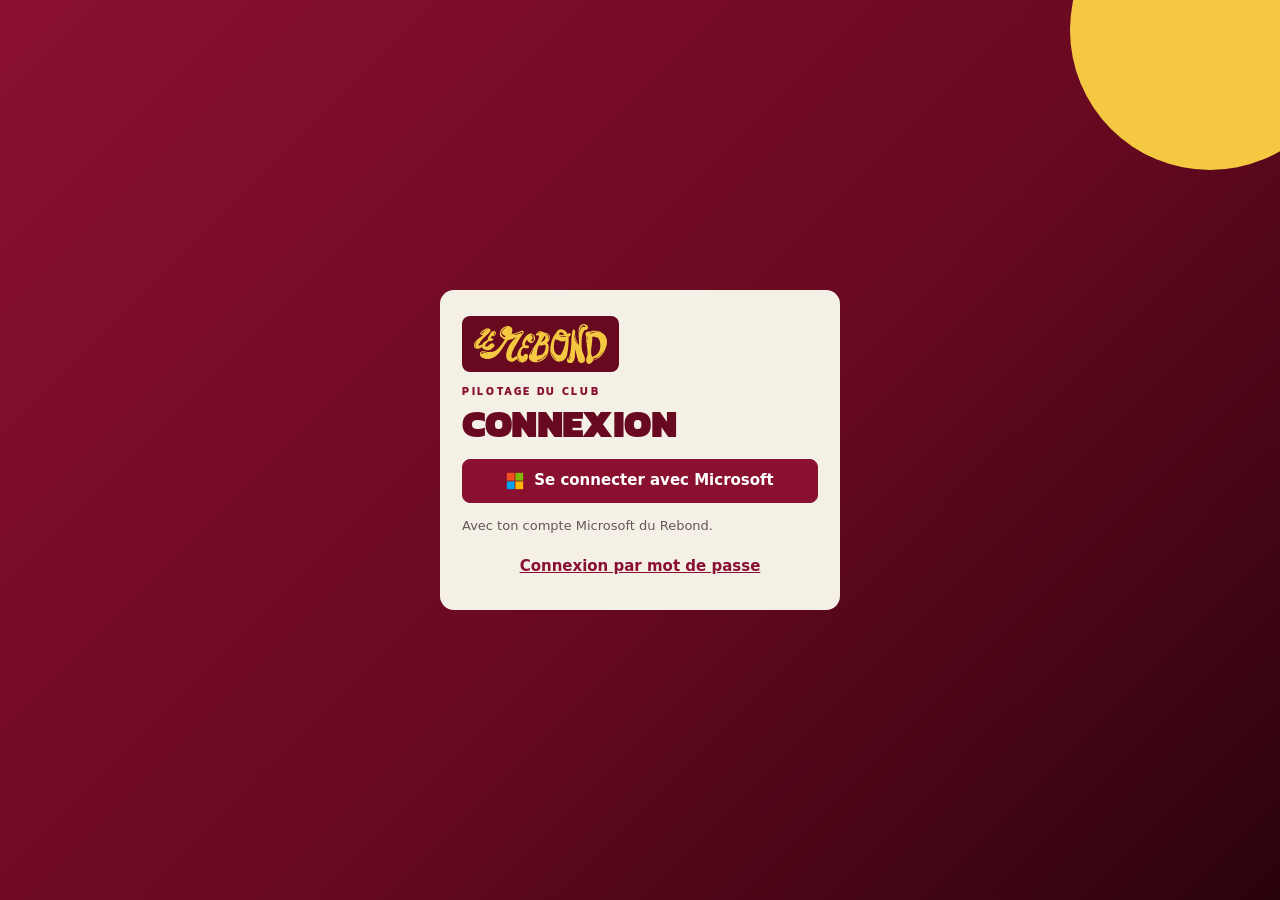
<file: index.html>
<!doctype html>
<html lang="fr">
  <head>
    <meta charset="UTF-8" />
    <meta name="viewport" content="width=device-width, initial-scale=1" />
    <meta name="robots" content="noindex, nofollow" />
    <meta name="theme-color" content="#680920" />
    <title>Pilotage · Le Rebond</title>
    <link rel="icon" href="/logo-signature.svg" />
    <script type="module" crossorigin src="/assets/index-BHkYsU44.js"></script>
    <link rel="stylesheet" crossorigin href="/assets/index-BYnCB-vu.css">
  </head>
  <body>
    <div id="app"></div>
  </body>
</html>
</file>
<file: assets/index-BYnCB-vu.css>
@font-face{font-family:Kanit;font-weight:500;font-display:swap;src:url(/fonts/k-500.woff2) format("woff2")}@font-face{font-family:Kanit;font-weight:700;font-display:swap;src:url(/fonts/k-700.woff2) format("woff2")}@font-face{font-family:Kanit;font-weight:900;font-display:swap;src:url(/fonts/k-900.woff2) format("woff2")}:root{--bordeaux: #8a1030;--bordeaux-2: #680920;--bordeaux-3: #2a030c;--jaune: #f4c941;--creme: #f4f0e6;--surface: #fffdf8;--encre: #2a1a1e;--encre-2: #65565a;--trait: #e6dfd2;--hausse: #1e7d4f;--baisse: #b3261e;--attention: #8a5a00;--fond-attention: #fbefcb;color-scheme:light}*{box-sizing:border-box}html{-webkit-text-size-adjust:100%;-webkit-font-smoothing:antialiased;-moz-osx-font-smoothing:grayscale}body{margin:0;background:var(--creme);color:var(--encre);font:400 15px/1.45 system-ui,-apple-system,Segoe UI,Roboto,sans-serif;overflow-x:hidden}h1,h2,h3{font-family:Kanit,system-ui,sans-serif;margin:0;line-height:1.1;text-wrap:balance}h1{font-weight:900;font-size:clamp(26px,5vw,38px);text-transform:uppercase;letter-spacing:-.01em;color:var(--bordeaux-2)}h2{font-weight:700;font-size:18px}h3{font-weight:700;font-size:15px;margin-top:8px}button,input,select,textarea{font:inherit;color:inherit}input,select,textarea{font-weight:400}:focus-visible{outline:3px solid #2072af;outline-offset:2px}.surtitre{margin:0 0 6px;font:700 11px/1 Kanit,sans-serif;letter-spacing:.24em;text-transform:uppercase;color:var(--bordeaux)}.note{margin:0;color:var(--encre-2);font-size:13px;text-wrap:pretty}.note.bloc{display:block}.vide,.chargement{color:var(--encre-2);padding:12px 0;margin:0}.chargement{padding:24px 16px}.erreur{background:#fbe4e2;color:#8c1d18;padding:10px 12px;border-radius:8px;margin:0 0 12px}.entete{position:relative;overflow:hidden;color:var(--creme);background:linear-gradient(135deg,var(--bordeaux),var(--bordeaux-2) 55%,var(--bordeaux-3));padding:12px 16px 0}.entete:after{content:"";position:absolute;top:0;right:0;bottom:0;left:0;pointer-events:none;opacity:.13;background:linear-gradient(#fff,#fff) 0 calc(100% - 18px) / 100% 1px no-repeat,linear-gradient(#fff,#fff) 62% 0 / 1px 100% no-repeat}.balle{position:absolute;border-radius:50%;background:var(--jaune);width:110px;height:110px;top:-44px;right:-24px}.entete-haut,.entete nav{position:relative;z-index:1;max-width:1180px;margin:0 auto}.entete-haut{display:flex;justify-content:space-between;align-items:center;gap:12px;padding-right:70px}.marque{display:flex;align-items:center;gap:10px;color:inherit;text-decoration:none;font:700 11px Kanit,sans-serif;letter-spacing:.24em;text-transform:uppercase}.marque img{height:34px;display:block}.compte{display:flex;gap:12px;align-items:center;font-size:13px;flex-wrap:wrap;justify-content:flex-end;text-align:right}.entete nav{display:flex;gap:4px;margin-top:12px;overflow-x:auto;scrollbar-width:none}.entete nav a{color:var(--creme);opacity:.85;text-decoration:none;font:500 14px Kanit,sans-serif;padding:9px 14px;border-radius:8px 8px 0 0;white-space:nowrap}.entete nav a:hover{opacity:1;background:#ffffff1a}.entete nav a[aria-current]{background:var(--creme);color:var(--bordeaux-2);opacity:1}.entete nav a{display:inline-flex;align-items:center}.sous-nav{position:sticky;top:0;z-index:5;background:var(--creme);border-bottom:1px solid var(--trait)}.sous-nav>div{position:relative;max-width:1180px;margin:0 auto;padding:8px 16px;display:flex;gap:4px;overflow-x:auto;scrollbar-width:none}.sous-nav>div::-webkit-scrollbar{display:none}.sous-nav a{flex:none;display:inline-flex;align-items:center;min-height:36px;padding:6px 12px;border-radius:8px;color:var(--encre-2);text-decoration:none;font:500 14px Kanit,sans-serif;white-space:nowrap}.sous-nav a:hover{background:#ebe4d6;color:var(--encre)}.sous-nav a[aria-current]{background:var(--bordeaux);color:#fff}@media (max-width: 640px){.sous-nav{position:static}.sous-nav>div{flex-wrap:wrap;overflow:visible;padding:8px 12px}.sous-nav a{min-height:34px;padding:5px 10px;font-size:13.5px}}.coquille.plein{display:flex;flex-direction:column;height:100dvh}.coquille.plein .cadre-admin:not([hidden]){flex:1;height:auto;min-height:0}.contenu{max-width:1180px;margin:0 auto;padding:22px 16px 60px}.cadre-admin{display:block;width:100%;height:calc(100dvh - 112px);min-height:520px;border:0;background:#2a030c}.cadre-admin[hidden]{display:none}.page{display:grid;gap:16px;min-width:0}.page>*{min-width:0}.titre-page{display:flex;justify-content:space-between;align-items:flex-end;gap:16px;flex-wrap:wrap}.titre-page>.note{flex-basis:100%;max-width:75ch;margin-top:-8px;font-size:14px}.accueil{position:relative;overflow:hidden;min-height:100dvh;display:grid;place-items:center;padding:16px;background:linear-gradient(135deg,var(--bordeaux),var(--bordeaux-2) 55%,var(--bordeaux-3))}.accueil .balle{width:280px;height:280px;top:-110px;right:-70px}.accueil-carte{position:relative;width:100%;max-width:400px;background:var(--creme);border-radius:14px;padding:26px 22px;display:grid;gap:14px}.accueil-logo{height:56px;justify-self:start;background:var(--bordeaux-2);border-radius:8px;padding:8px 12px}.accueil-carte .surtitre{margin-bottom:-8px}.formulaire{display:grid;gap:12px}label{display:grid;gap:4px;font-size:13px;font-weight:600}input:not([type=checkbox]),select{width:100%;padding:10px 11px;min-height:44px;border:1px solid #cfc6b6;border-radius:8px;background:#fff;font-weight:400;font-size:16px}.bouton{padding:10px 14px;min-height:44px;border-radius:8px;border:1px solid #cfc6b6;background:var(--surface);cursor:pointer;font-weight:600}.bouton:hover{background:#f8f3e8}.bouton.principal{background:var(--bordeaux);border-color:var(--bordeaux);color:#fff}.bouton.principal:hover{background:var(--bordeaux-2)}.bouton:disabled{opacity:.6;cursor:default}.lien{background:none;border:0;padding:6px 0;color:var(--bordeaux);font-weight:600;cursor:pointer;text-decoration:underline}.lien.clair{color:var(--creme)}.segments{display:inline-flex;flex-wrap:wrap;gap:4px;padding:4px;background:#e9e2d3;border-radius:10px;justify-self:start;max-width:100%}.segments button{border:0;background:none;padding:8px 12px;min-height:38px;border-radius:7px;cursor:pointer;font-weight:600;font-size:14px;color:var(--encre-2)}.segments button[aria-pressed=true]{background:var(--bordeaux);color:#fff}.segments.petit{padding:3px}.segments.petit button{padding:5px 10px;min-height:32px;font-size:13px}.filtres{display:flex;justify-content:space-between;align-items:flex-end;gap:12px;flex-wrap:wrap}.selecteur{min-width:150px}.tuiles{display:grid;gap:10px;grid-template-columns:repeat(auto-fit,minmax(160px,1fr))}.tuile{background:var(--surface);border:1px solid var(--trait);border-radius:12px;padding:13px 14px;display:grid;gap:3px;align-content:start}.tuile-nom{font-size:13px;color:var(--encre-2)}.tuile strong{font:700 clamp(20px,3vw,26px)/1.15 Kanit,sans-serif;font-variant-numeric:tabular-nums}.tuile-pied{font-size:12.5px;color:var(--encre-2)}.tuile.forte{background:var(--bordeaux-2);border-color:var(--bordeaux-2);color:var(--creme)}.tuile.forte .tuile-nom,.tuile.forte .tuile-pied{color:#f0dcdc}.tuile.forte strong{color:var(--jaune)}.tuile.forte .variation{color:#fff}.variation{font-weight:700;font-size:12.5px;white-space:nowrap;font-variant-numeric:tabular-nums}.variation.hausse{color:var(--hausse)}.variation.baisse{color:var(--baisse)}.variation.neutre{color:var(--encre-2)}.carte{background:var(--surface);border:1px solid var(--trait);border-radius:12px;padding:15px;display:grid;grid-template-columns:minmax(0,1fr);gap:10px;min-width:0;align-content:start}.carte-titre{display:flex;justify-content:space-between;align-items:center;gap:10px;flex-wrap:wrap}.deux-colonnes{display:grid;gap:16px;grid-template-columns:repeat(auto-fit,minmax(min(100%,380px),1fr))}.graphe{position:relative;width:100%;min-width:0}.graphe svg{display:block}.graphe .grille{stroke:var(--trait);stroke-width:1}.graphe .axe{fill:var(--encre-2);font-size:11.5px;font-variant-numeric:tabular-nums}.graphe .valeur{fill:var(--encre);font-size:12px;font-weight:700;font-variant-numeric:tabular-nums}.graphe .estompe{opacity:.45}.graphe rect[tabindex]:focus{outline:none}.infobulle{position:absolute;width:190px;transform:translateY(-100%);background:var(--bordeaux-3);color:#fff;border-radius:8px;padding:9px 11px;font-size:12.5px;pointer-events:none;z-index:2;display:grid;gap:3px}.ligne-info{display:flex;align-items:center;gap:6px}.ligne-info b{margin-left:auto;font-variant-numeric:tabular-nums}.ligne-info.total{border-top:1px solid rgba(255,255,255,.25);padding-top:3px;margin-top:2px}.pastille{width:10px;height:10px;border-radius:3px;display:inline-block;flex:none}.legende{list-style:none;display:flex;flex-wrap:wrap;gap:4px 14px;margin:0;padding:0;font-size:13px;color:var(--encre-2)}.legende li{display:flex;align-items:center;gap:6px}.classement{list-style:none;margin:0;padding:0;display:grid;grid-template-columns:minmax(0,1fr);gap:9px}.rang-texte{display:flex;align-items:baseline;gap:8px;font-size:14px}.rang-nom{flex:1;min-width:0;overflow:hidden;text-overflow:ellipsis;white-space:nowrap}.rang-valeur{font-weight:700;font-variant-numeric:tabular-nums;white-space:nowrap}.rang-texte .variation{min-width:74px;text-align:right}.rang-piste{height:8px;margin-top:3px}.rang-piste span{display:block;height:100%;border-radius:0 4px 4px 0}.mouvements{list-style:none;margin:0;padding:0;display:grid;gap:7px}.mouvements li{display:flex;gap:10px;font-size:14px}.tableau-details summary{cursor:pointer;font-size:13px;font-weight:600;color:var(--bordeaux);padding:4px 0}.defile{overflow-x:auto}table{border-collapse:collapse;width:100%;font-size:13px}th,td{padding:6px 8px;border-bottom:1px solid var(--trait);text-align:left;white-space:nowrap}.nombre{text-align:right;font-variant-numeric:tabular-nums}.achats-barre{display:flex;flex-wrap:wrap;gap:10px;justify-content:space-between;align-items:center}.achats-filtres{display:grid;gap:10px;grid-template-columns:repeat(auto-fit,minmax(min(100%,180px),1fr));align-items:end}.achats-filtres label{display:grid;gap:4px;font-size:13px;font-weight:600;color:var(--encre-2)}.achats-fichiers{list-style:none;margin:0;padding:0;display:grid;gap:6px;font-size:14px}.achats-fichiers li{display:flex;flex-wrap:wrap;gap:4px 8px;align-items:baseline}.achats-fichier-nom{overflow-wrap:anywhere;font-weight:600}.achats-ouvrir{background:none;border:0;padding:4px 0;cursor:pointer;font-weight:600;color:var(--bordeaux);white-space:nowrap}.achats-factures tr.ouverte td{background:#fbf7ee;border-bottom-color:transparent}.achats-detail>td{background:#fbf7ee;padding:4px 8px 12px;white-space:normal}.achats-lignes{display:grid;gap:6px}.achats-lignes table{background:var(--surface);border-radius:8px}.achats-designation{white-space:normal;min-width:180px;max-width:340px}select.achats-categorie{width:auto;min-height:34px;padding:4px 6px;font-size:13px}.achats-familles{list-style:none;margin:0;padding:0;display:grid;gap:8px}.achats-familles summary{cursor:pointer;list-style:none;display:grid}.achats-familles summary::-webkit-details-marker{display:none}.achats-familles details[open] summary{margin-bottom:6px}.achats-total td{font-weight:700;border-bottom:2px solid var(--trait)}.achats-negatif{color:var(--baisse)}.tournois,.fiches{list-style:none;margin:0;padding:0;display:grid;gap:8px}.tournoi{background:var(--surface);border:1px solid var(--trait);border-radius:12px;overflow:hidden}.tournoi.etat-relance{border-left:4px solid #d99a00}.tournoi.etat-complet{border-left:4px solid var(--hausse)}.tournoi-tete{width:100%;display:grid;grid-template-columns:auto minmax(0,1fr) auto;gap:12px;align-items:center;padding:11px 13px;background:none;border:0;text-align:left;cursor:pointer}.tournoi-tete:hover{background:#fbf7ee}.tournoi-date{display:grid;justify-items:center;width:46px;line-height:1.05}.tournoi-date b{font:900 24px/1.05 Kanit,sans-serif;color:var(--bordeaux)}.tournoi-date small{font-size:11px;color:var(--encre-2)}.tournoi-corps{display:grid;gap:3px;min-width:0}.tournoi-corps .infos{display:flex;flex-wrap:wrap;gap:0 6px}.tournoi-corps .infos>span{white-space:nowrap}.tournoi-corps .infos>span:not(:last-child):after{content:"·";margin-left:6px}.tournoi-nom{font-weight:700;display:flex;flex-wrap:wrap;gap:6px;align-items:center}.jauge{display:block;height:8px;background:#efe8da;border-radius:4px;margin:3px 0 1px;overflow:hidden}.jauge span{display:block;height:100%;background:var(--bordeaux);border-radius:0 4px 4px 0}.etat-complet .jauge span{background:var(--hausse)}.sources{font-size:12px}.tournoi-compte{display:grid;justify-items:end;line-height:1.1}.tournoi-compte b{font:700 22px/1.1 Kanit,sans-serif;font-variant-numeric:tabular-nums}.tournoi-compte b small{font-size:14px;font-weight:500;color:var(--encre-2)}.tournoi-compte>small{font-size:12px;color:var(--encre-2)}.etiquette{display:inline-flex;gap:4px;align-items:center;font-size:11.5px;font-weight:600;padding:2px 7px;border-radius:99px;background:#efe8da;color:var(--encre-2);white-space:nowrap}.etiquette.relance{background:var(--fond-attention);color:var(--attention)}.etiquette.complet{background:#dcefe4;color:var(--hausse)}.etiquette.role{background:var(--bordeaux);color:#fff}.etiquette.exception{background:var(--fond-attention);color:var(--attention)}.detail{display:grid;gap:16px;grid-template-columns:repeat(auto-fit,minmax(min(100%,300px),1fr));padding:4px 14px 14px;border-top:1px solid var(--trait)}.paires{list-style:none;margin:8px 0;padding:0;display:grid;gap:6px;font-size:14px}.paires li{display:grid}.ajout{display:grid;gap:10px;grid-template-columns:repeat(auto-fit,minmax(170px,1fr));align-items:end}.fiche{background:var(--surface);border:1px solid var(--trait);border-radius:12px}.fiche.inactif{opacity:.65}.fiche-tete{width:100%;display:flex;flex-wrap:wrap;justify-content:space-between;align-items:center;gap:8px;padding:12px 14px;background:none;border:0;text-align:left;cursor:pointer}.fiche-tete>span:first-child{min-width:0;overflow-wrap:anywhere}.fiche-tete .etiquette{margin-left:6px}.fiche-droite{display:flex;flex-wrap:wrap;gap:6px 10px;align-items:center;justify-content:flex-end}.fiche-corps{padding:2px 14px 14px;border-top:1px solid var(--trait);display:grid;gap:10px}.fiche-champs{display:grid;gap:10px;grid-template-columns:repeat(auto-fit,minmax(190px,1fr));padding-top:10px}.droits{border:0;padding:0;margin:0;display:grid;gap:2px}.droits legend{font-size:12px;color:var(--encre-2);padding:0;margin-bottom:2px}.droit{display:flex;flex-wrap:wrap;align-items:center;gap:4px 8px;min-height:36px}.droit label{display:flex;align-items:center;gap:8px;font-weight:400;font-size:14px}.droit input{width:18px;height:18px;accent-color:var(--bordeaux)}.actions{display:flex;flex-wrap:wrap;gap:8px}.encart{background:var(--fond-attention);border:1px solid #e8cf85;border-radius:12px;padding:14px;display:grid;gap:8px}.encart code{font-size:18px;font-weight:700;background:#fff;padding:8px 10px;border-radius:6px;overflow-wrap:anywhere}.bouton.petit{min-height:36px;padding:6px 11px;font-size:13.5px;text-decoration:none;color:inherit;display:inline-flex;align-items:center}.bouton.principal.petit{color:#fff}.badge{display:inline-grid;place-items:center;min-width:19px;height:19px;padding:0 5px;margin-left:6px;border-radius:99px;background:var(--jaune);color:var(--bordeaux-3);font:700 11.5px/1 system-ui,sans-serif}.navigation-jour{display:flex;align-items:center;gap:10px;flex-wrap:wrap}.navigation-jour strong{font:600 17px Kanit,sans-serif}.mois-titre{text-transform:capitalize;min-width:140px;text-align:center}textarea{width:100%;box-sizing:border-box;font:inherit;font-size:13.5px;padding:8px 10px;border:1px solid #cfc6b6;border-radius:8px;background:#fff;resize:vertical}.selecteur.large{min-width:min(100%,340px)}.pile{display:grid;gap:8px;align-content:start}.attention{color:var(--attention)}.detail-actions{padding:0 14px 14px}.ligne-form{display:flex;flex-wrap:wrap;gap:10px;align-items:end}.ligne-form label{flex:1 1 200px}.case{display:flex;align-items:center;gap:8px;font-weight:400}.case input{width:18px;height:18px;accent-color:var(--bordeaux)}details.carte>summary{cursor:pointer;font:600 16px Kanit,sans-serif}.affiches{display:grid;gap:14px;grid-template-columns:repeat(auto-fill,minmax(min(100%,440px),1fr))}.carte.affiche{grid-template-columns:minmax(0,140px) minmax(0,1fr);align-items:start;column-gap:14px}.affiche-apercu.video{display:grid;gap:6px}.affiche-apercu.video video{width:100%;aspect-ratio:9 / 16;border-radius:8px;background:#000}.affiche-apercu.video .affiche-apercu{position:absolute;width:1px;height:1px;overflow:hidden;opacity:0;pointer-events:none}.carte.affiche.faite{border-color:#9fd0b5}.affiche-apercu{aspect-ratio:9 / 16;background:var(--bordeaux-3);border-radius:8px;overflow:hidden;display:grid;place-items:center}.affiche-apercu img{width:100%;height:100%;object-fit:cover;display:block}.affiche-apercu .note{color:#f0dcdc;font-size:12px;text-align:center;padding:6px}.affiche-corps{display:grid;gap:7px;min-width:0}.affiche-corps h3{margin:0;font-size:16px}.affiche-tete{display:flex;gap:6px;flex-wrap:wrap}.affiche-corps .actions{gap:6px}.affiche-corps .publication .bouton.principal{flex:1 1 100%}.legende-champ textarea{font-size:13px;line-height:1.4}.legende-champ{font-size:12px;color:var(--encre-2);display:grid;gap:3px}.a-venir{list-style:none;margin:0;padding:0;display:grid;gap:6px}.a-venir li{display:grid;grid-template-columns:84px minmax(0,1fr);gap:8px;align-items:baseline;font-size:14px}.a-venir-liste{display:flex;flex-wrap:wrap;gap:4px 12px}.puce-affiche b{color:var(--bordeaux);font-size:12px}.calendrier-bloc{display:grid;gap:16px;grid-template-columns:minmax(0,1fr) minmax(0,340px);align-items:start}.calendrier{display:grid;grid-template-columns:repeat(7,minmax(0,1fr));gap:4px}.cal-entete{font-size:12px;color:var(--encre-2);text-align:center;padding:2px 0;font-weight:600}.cal-jour{min-height:104px;display:flex;flex-direction:column;align-items:stretch;gap:3px;padding:5px;background:var(--surface);border:1px solid var(--trait);border-radius:8px;text-align:left;cursor:pointer;font:inherit;color:inherit;min-width:0}.cal-jour:hover{background:#fbf7ee}.cal-jour.hors{opacity:.45}.cal-jour.auj .cal-num{background:var(--bordeaux);color:#fff}.cal-jour[aria-pressed=true]{outline:2px solid var(--bordeaux);outline-offset:-1px}.cal-num{font:700 13px/1 Kanit,sans-serif;align-self:flex-start;padding:3px 5px;border-radius:5px}.cal-textes{display:grid;gap:2px;min-width:0}.cal-ev{font-size:11.5px;line-height:1.25;border-left:3px solid;padding-left:4px;white-space:nowrap;overflow:hidden;text-overflow:ellipsis}.cal-plus{font-size:11px;color:var(--encre-2)}.cal-points{display:none;gap:3px;flex-wrap:wrap}.cal-points .pastille{width:7px;height:7px;border-radius:50%}.cal-com{margin-top:auto;font-size:11px;font-weight:600;color:var(--attention)}.evenements{list-style:none;margin:0;padding:0;display:grid;gap:10px}.evenements li{display:grid;grid-template-columns:10px minmax(0,1fr);gap:9px;align-items:start}.evenements .pastille{margin-top:5px}.evenements p{margin:2px 0 0}.rappels{display:flex;flex-wrap:wrap;gap:4px;align-items:center}.rappel{font-size:11.5px;padding:1px 6px;border-radius:99px;background:#efe8da}.rappel.fait{background:#dcefe4;color:var(--hausse);font-weight:600}.a-publier{margin:0;padding-left:18px;display:grid;gap:4px;font-size:14px}.carte h3{margin:4px 0 0;font-size:15px}.detail-paires{grid-template-columns:minmax(0,1fr);gap:10px;padding-top:12px}.paires .paire{display:grid;grid-template-columns:30px minmax(0,1fr) minmax(0,220px);gap:4px 12px;align-items:start;padding:8px 0;border-bottom:1px solid var(--trait)}.paires .paire:last-child{border-bottom:0}.paire-num{font:700 16px/1.3 Kanit,sans-serif;color:var(--bordeaux);font-variant-numeric:tabular-nums}.paire-joueurs{display:grid;gap:4px;min-width:0}.joueur{display:flex;flex-wrap:wrap;gap:0 8px;align-items:baseline}.joueur b{font-weight:600}.paire-infos{display:grid;gap:2px;justify-items:end;text-align:right;font-variant-numeric:tabular-nums}@media (max-width: 640px){.paires .paire{grid-template-columns:26px minmax(0,1fr)}.paire-infos{grid-column:2;justify-items:start;text-align:left}}.message{white-space:pre-wrap;margin:0;font:14px/1.45 system-ui,sans-serif;background:#fff;border:1px solid var(--trait);border-radius:8px;padding:10px 12px;overflow-wrap:anywhere}.numeros{display:grid;gap:6px;justify-items:start}.numeros textarea{font-family:ui-monospace,monospace;font-size:12.5px}.podium-liste{list-style:none;margin:8px 0;padding:0;display:grid;gap:6px;font-size:14px}.podium-liste li{display:grid;grid-template-columns:36px minmax(0,1fr) auto;gap:6px}.place{font-weight:700;font-variant-numeric:tabular-nums}.podium-video{display:grid;gap:9px;border-top:1px solid var(--trait);padding-top:10px;margin-top:4px}.podium-form{display:flex;flex-wrap:wrap;gap:10px;align-items:end}.podium-form input[type=file]{max-width:100%}.podium-photo{width:90px;height:120px;object-fit:cover;border-radius:8px}.podium-etat{display:flex;flex-wrap:wrap;gap:8px;align-items:center}@media (max-width: 900px){.calendrier-bloc{grid-template-columns:minmax(0,1fr)}}@media (max-width: 640px){.cal-jour{min-height:54px;padding:4px;align-items:center}.cal-textes,.cal-com{display:none}.cal-points{display:flex;justify-content:center}.cal-num{align-self:center}.carte.affiche{grid-template-columns:minmax(0,96px) minmax(0,1fr)}}@media (max-width: 560px){.segments{display:grid;grid-template-columns:repeat(auto-fit,minmax(96px,1fr));width:100%;justify-self:stretch}.segments button{padding:8px 6px}.compte>span{display:none}.balle{width:70px;height:70px;top:-30px;right:-20px}.entete-haut{padding-right:46px}.marque img{height:30px}.tournoi-tete{gap:9px;padding:10px}.tournoi-date{width:38px}}@media (prefers-reduced-motion: no-preference){.segments button,.bouton,.sous-nav a,.entete nav a,.lien-fiche{transition-property:background-color,color,opacity,transform;transition-duration:.14s;transition-timing-function:ease-out}.bouton:active:not(:disabled){transform:scale(.97)}}.grille-ecrans{display:grid;grid-template-columns:repeat(auto-fill,minmax(280px,1fr));gap:16px}.apercu-tv{position:relative;aspect-ratio:16 / 9;border-radius:8px;overflow:hidden;background:#000}.apercu-tv iframe{position:absolute;top:0;left:0;width:1920px;height:1080px;border:0;transform:scale(var(--echelle, .145));transform-origin:0 0;pointer-events:none}.ecran-tv label{display:grid;gap:4px;font-size:13px;color:var(--encre-2)}.referentiel-grille{display:grid;grid-template-columns:minmax(0,260px) minmax(0,1fr);gap:16px;align-items:start}.referentiel-menu{position:sticky;top:12px;max-height:calc(100dvh - 140px);overflow:auto;gap:6px}.lien-fiche{display:block;width:100%;text-align:left;background:none;border:0;padding:6px 8px;border-radius:6px;cursor:pointer;color:var(--encre);font-size:14px}.lien-fiche:hover{background:#f8f3e8}.lien-fiche.actif{background:var(--bordeaux);color:#fff}.fiche-texte{line-height:1.6}.fiche-texte h2{font-size:26px;color:var(--bordeaux-2);text-transform:uppercase;font-weight:900}.fiche-texte h3{font-size:18px;color:var(--bordeaux);margin-top:14px}.fiche-texte h4{font-size:15px;margin:10px 0 0}.fiche-texte p,.fiche-texte ul,.fiche-texte ol{margin:0}.fiche-texte li{margin:3px 0}.fiche-texte code{background:#f3ede1;padding:1px 5px;border-radius:4px;font-size:13px}.fiche-texte blockquote{margin:0;padding:8px 12px;border-left:3px solid var(--jaune);background:var(--fond-attention);border-radius:0 8px 8px 0}.fiche-texte hr{border:0;border-top:1px solid var(--trait)}.fiche-texte th,.fiche-texte td{white-space:normal;vertical-align:top}.fiche-visuel{margin:6px 0;display:grid;gap:6px}.fiche-visuel img{display:block;width:100%;max-width:760px;height:auto;border-radius:12px;border:1px solid var(--trait)}.fiche-visuel figcaption{font-size:13px;color:var(--encre-2)}@media print{.fiche-visuel{break-inside:avoid}}.table-defile{overflow-x:auto}.referentiel-choix{display:none}@media (max-width: 760px){.referentiel-grille{grid-template-columns:1fr}.referentiel-menu{position:static;max-height:none}.referentiel-choix{display:block}.referentiel-groupe{display:none}.fiche-texte h2{font-size:22px}}.ia-grille{display:grid;grid-template-columns:minmax(0,240px) minmax(0,1fr);gap:16px;align-items:start}.ia-historique{gap:4px;max-height:calc(100dvh - 160px);overflow:auto}.ia-historique .lien-fiche{white-space:nowrap;overflow:hidden;text-overflow:ellipsis}.ia-chat{min-height:60dvh;grid-template-rows:1fr;grid-auto-rows:auto}.ia-video{display:grid;gap:8px;margin-top:8px}.ia-video video{width:100%;max-width:260px;aspect-ratio:9 / 16;border-radius:10px;background:#000}.ia-video-attente{display:grid;place-items:center;width:100%;max-width:260px;aspect-ratio:9 / 16;border-radius:10px;background:var(--bordeaux);color:#fff;padding:16px;text-align:center}.ia-panneau{display:grid;gap:10px}.ia-panneau select{width:100%;padding:8px;font:inherit;font-size:16px}.ia-commandes{display:grid;border:1px solid var(--trait);border-radius:8px;overflow:hidden;background:#fff}.ia-commandes button{display:flex;gap:8px;align-items:baseline;text-align:left;padding:8px 11px;border:0;border-bottom:1px solid var(--trait);background:none;font:inherit;cursor:pointer}.ia-commandes button:last-child{border-bottom:0}.ia-commandes button:hover{background:#f8f3e8}.ia-commandes span{color:var(--encre-2);font-size:.9em}.ia-fil{display:grid;gap:10px;align-content:start;max-height:calc(100dvh - 300px);overflow:auto;padding-right:4px}.bulle{max-width:85%;padding:10px 13px;border-radius:12px;line-height:1.5}.bulle p{margin:0}.bulle.user{justify-self:end;background:var(--bordeaux);color:#fff;border-bottom-right-radius:4px;white-space:pre-wrap}.bulle.assistant{justify-self:start;background:#f8f3e8;border:1px solid var(--trait);border-bottom-left-radius:4px}.bulle.assistant>div{display:grid;gap:6px}.bulle.assistant ul,.bulle.assistant ol{margin:0;padding-left:20px}.bulle.attente{color:var(--encre-2);font-style:italic}.ia-accueil{display:grid;gap:10px;color:var(--encre-2)}.ia-saisie{display:grid;grid-template-columns:auto 1fr auto;gap:8px;align-items:end}.ia-joindre{cursor:pointer;font-size:1.2em}.ia-photo{display:flex;gap:10px;align-items:center}.ia-photo img{max-height:90px;border-radius:8px;border:1px solid var(--trait)}.ia-saisie textarea{width:100%;padding:10px 11px;border:1px solid #cfc6b6;border-radius:8px;font:inherit;font-size:16px;resize:vertical;min-height:48px}@media (max-width: 760px){.ia-grille{grid-template-columns:1fr}.ia-historique{max-height:160px}.ia-saisie{grid-template-columns:auto 1fr}.ia-saisie textarea{grid-column:1 / -1;grid-row:1}.ia-saisie .bouton.principal{justify-self:end}.bulle{max-width:92%}}.cadre-pleine{min-height:0}.droits-roles th,.droits-roles td{text-align:center}.droits-roles th:first-child,.droits-roles td:first-child{text-align:left;white-space:normal}.droits-roles tr.groupe td{text-align:left;font:700 11px Kanit,sans-serif;letter-spacing:.2em;text-transform:uppercase;color:var(--bordeaux);padding-top:14px}.droits-roles input{width:20px;height:20px}.apercu-tv.appli-externe{display:grid;place-items:center;color:#fff;font:700 18px Kanit,sans-serif;background:linear-gradient(135deg,#2a030c,#680920)}.applis-tv{display:grid;gap:6px}.adresse-web summary{cursor:pointer;font-size:13px;color:var(--encre-2)}.adresse-web .actions input{flex:1;min-width:160px}.encart-ok{margin:0;padding:10px 12px;border-radius:8px;background:#e3f3ea;color:#14532d}.points-place{margin-left:auto;font-weight:700;color:var(--bordeaux);white-space:nowrap}.bouton-microsoft{display:inline-flex;align-items:center;justify-content:center;gap:10px;width:100%}.pin{font-size:28px;letter-spacing:.4em;text-align:center;padding:10px;border:1px solid #cfc6b6;border-radius:8px;width:100%}.pave{display:grid;grid-template-columns:repeat(3,1fr);gap:8px}.pave .bouton{font-size:22px;padding:14px 0}.filtres-journal{display:flex;flex-wrap:wrap;gap:12px;align-items:end}.filtres-journal label{display:grid;gap:4px}.filtres-journal select,.filtres-journal input{padding:8px;font:inherit;font-size:16px}.journal td{vertical-align:top}.journal-quand{white-space:nowrap}.journal-details{font-size:.85em;word-break:break-word}.compte-ms{display:grid;grid-template-columns:minmax(0,1fr) auto;gap:8px;align-items:center;padding:8px 0;border-bottom:1px solid var(--trait)}.compte-ms select{padding:6px;font:inherit}.interrupteur{display:flex;gap:10px;align-items:center;font-weight:400;font-size:14px}.interrupteur input{flex:none;width:20px;height:20px;accent-color:var(--bordeaux)}.ia-conv{display:flex;align-items:center;gap:2px}.ia-conv .lien-fiche{flex:1;min-width:0;overflow:hidden;text-overflow:ellipsis;white-space:nowrap}.ia-suppr{flex:none;background:none;border:0;cursor:pointer;padding:6px;border-radius:8px;opacity:.55}.ia-suppr:hover,.ia-suppr:focus-visible{opacity:1;background:var(--fond-attention)}.ia-tout-suppr{margin-top:8px}.podium-etat{display:grid;gap:6px}.choix-affiches{border:1px solid var(--trait);border-radius:10px;padding:10px 12px 12px;display:grid;gap:8px;min-width:0}.choix-affiches legend{padding:0 4px;font-size:13px;font-weight:600;color:var(--encre)}.choix-affiches-liste{display:grid;gap:6px;max-height:300px;overflow-y:auto;overscroll-behavior:contain}.ecran-tv .choix-affiches-liste label{display:grid;grid-template-columns:20px 36px 1fr;align-items:center;gap:10px;padding:6px 8px;border-radius:8px;border:1px solid transparent;cursor:pointer;color:var(--encre);font-size:14px}.choix-affiches-liste label:hover{background:var(--creme, #f4f0e6)}.choix-affiches-liste label.coche{border-color:var(--bordeaux);background:#f8eef0}.choix-affiches-liste img{width:36px;height:64px;object-fit:cover;border-radius:4px;background:#2a030c;outline:1px solid rgba(0,0,0,.1);outline-offset:-1px}.choix-affiches-liste input{width:18px;height:18px;accent-color:var(--bordeaux)}.rappels{background:var(--fond-attention);border-bottom:2px solid var(--jaune)}.rappel-mois{max-width:1180px;margin:0 auto;padding:8px 16px;display:flex;align-items:center;gap:12px;flex-wrap:wrap}.rappel-icone{font-size:20px}.rappel-texte{flex:1 1 260px;font-weight:700;color:var(--bordeaux-2)}.rappels .erreur{max-width:1180px;margin:0 auto 8px;padding:0 16px}.recettes-filtres{display:flex;flex-wrap:wrap;gap:8px}.recettes-filtres .bouton[aria-pressed=true]{background:var(--bordeaux);border-color:var(--bordeaux);color:#fff}.recettes .titre-page input[type=search]{min-width:min(320px,100%)}.recettes-grille{display:grid;grid-template-columns:repeat(auto-fill,minmax(180px,1fr));gap:14px}.recette{display:grid;grid-template-rows:auto auto 1fr;gap:4px;padding:0 0 12px;overflow:hidden;text-align:left;cursor:pointer;font:inherit;color:inherit;transition:transform .15s,box-shadow .15s}.recette:hover,.recette:focus-visible{transform:translateY(-2px);box-shadow:0 6px 18px #2a030c24}.recette img,.recette-sans-image{width:100%;aspect-ratio:1 / 1;object-fit:cover;object-position:top;background:#fbf5ef}.recette-sans-image{display:grid;place-items:center;font-size:54px}.recette-nom{padding:6px 12px 0;font:900 18px/1.15 Kanit,sans-serif;color:var(--bordeaux-2);text-transform:uppercase}.recette-detail{padding:0 12px;font-size:13px;color:var(--encre-2)}@media (max-width: 560px){.recettes-grille{grid-template-columns:repeat(2,minmax(0,1fr));gap:10px}.recette-nom{font-size:15px}}.visuellement-cache{position:absolute;width:1px;height:1px;overflow:hidden;clip:rect(0 0 0 0);white-space:nowrap}.bulle-ia-bouton{position:fixed;right:18px;bottom:18px;z-index:60;width:60px;height:60px;border-radius:50%;border:3px solid var(--jaune);cursor:pointer;background:radial-gradient(circle at 30% 25%,var(--bordeaux),var(--bordeaux-2) 60%,var(--bordeaux-3));color:var(--creme);font-size:22px;display:grid;place-items:center;box-shadow:0 8px 22px #2a030c59;transition:transform .15s}.bulle-ia-bouton:hover{transform:scale(1.06)}.bulle-ia-bouton:focus-visible{outline:3px solid var(--jaune);outline-offset:3px}.bulle-ia{position:fixed;right:18px;bottom:90px;z-index:60;width:min(400px,calc(100vw - 24px));height:min(580px,calc(100dvh - 110px));display:flex;flex-direction:column;overflow:hidden;border-radius:16px;background:var(--surface);border:1px solid var(--trait);box-shadow:0 18px 50px #2a030c4d}.bulle-ia header{display:flex;justify-content:space-between;align-items:center;gap:8px;padding:12px 14px;color:var(--creme);background:linear-gradient(135deg,var(--bordeaux),var(--bordeaux-2) 60%,var(--bordeaux-3));border-bottom:3px solid var(--jaune)}.bulle-ia header .surtitre{color:var(--jaune);margin-bottom:4px}.bulle-ia header b{font:900 18px Kanit,sans-serif;text-transform:uppercase}.bulle-ia-actions{display:flex;align-items:center;gap:10px;font-size:13px}.bulle-ia-fermer{width:36px;height:36px;border:0;border-radius:8px;background:transparent;color:var(--creme);cursor:pointer;font-size:16px}.bulle-ia-fermer:hover{background:#ffffff1f}.bulle-ia-fil{flex:1;overflow-y:auto;display:grid;align-content:start;gap:10px;padding:12px;background:var(--creme);font-size:14.5px}.bulle-ia-fil .bulle{max-width:92%}.bulle.erreur{background:#fde8e6;color:var(--baisse);border-color:#f3c3be}.bulle-ia-suggestions{display:grid;gap:6px}.bulle-ia-suggestions .bouton{justify-content:flex-start;text-align:left}.bulle-ia-saisie{display:flex;gap:8px;align-items:flex-end;padding:8px;border-top:1px solid var(--trait);background:var(--surface)}.bulle-ia-saisie textarea{flex:1;resize:none;min-height:44px;font:inherit;font-size:14.5px;padding:8px 10px;border-radius:8px;border:1px solid #cfc6b6}@media (max-width: 560px){.bulle-ia{right:12px;left:12px;width:auto;bottom:84px;height:calc(100dvh - 100px)}.bulle-ia-bouton{right:12px;bottom:12px;width:56px;height:56px}}@media print{.bulle-ia,.bulle-ia-bouton,.rappels{display:none}}.choix-categories{border:1px solid var(--trait);border-radius:10px;padding:8px 12px 10px;display:flex;flex-wrap:wrap;gap:6px 8px;margin:12px 0 0;min-width:0}.choix-categories legend{padding:0 4px;font-size:13px;font-weight:600;color:var(--encre)}.choix-categories label{display:inline-flex;align-items:center;gap:8px;min-height:40px;padding:0 14px;border:1px solid var(--trait);border-radius:8px;cursor:pointer;font-weight:600;font-variant-numeric:tabular-nums}.choix-categories label:has(input:checked){border-color:var(--bordeaux, #8a1030);background:color-mix(in srgb,var(--bordeaux, #8a1030) 8%,transparent)}.choix-categories input{accent-color:var(--bordeaux, #8a1030);width:18px;height:18px;margin:0}.curseur-distance{display:grid;gap:6px;margin-top:12px;width:min(420px,100%);font-size:14px;color:var(--encre)}.curseur-distance strong{font-variant-numeric:tabular-nums;color:var(--bordeaux)}.curseur-distance input[type=range]{width:100%;min-height:32px;accent-color:var(--bordeaux);margin:0}.curseur-bornes{display:flex;justify-content:space-between;font-size:12px;color:var(--encre-2)}.lecture-tenup{display:grid;gap:8px;margin-top:12px;width:min(560px,100%)}.lecture-tenup .bouton{justify-self:start}.lecture-tenup progress{width:100%;height:10px;accent-color:var(--bordeaux)}.lecture-tenup .note,.lecture-tenup .erreur{margin:0}.lecture-tenup strong{font-variant-numeric:tabular-nums}
</file>
